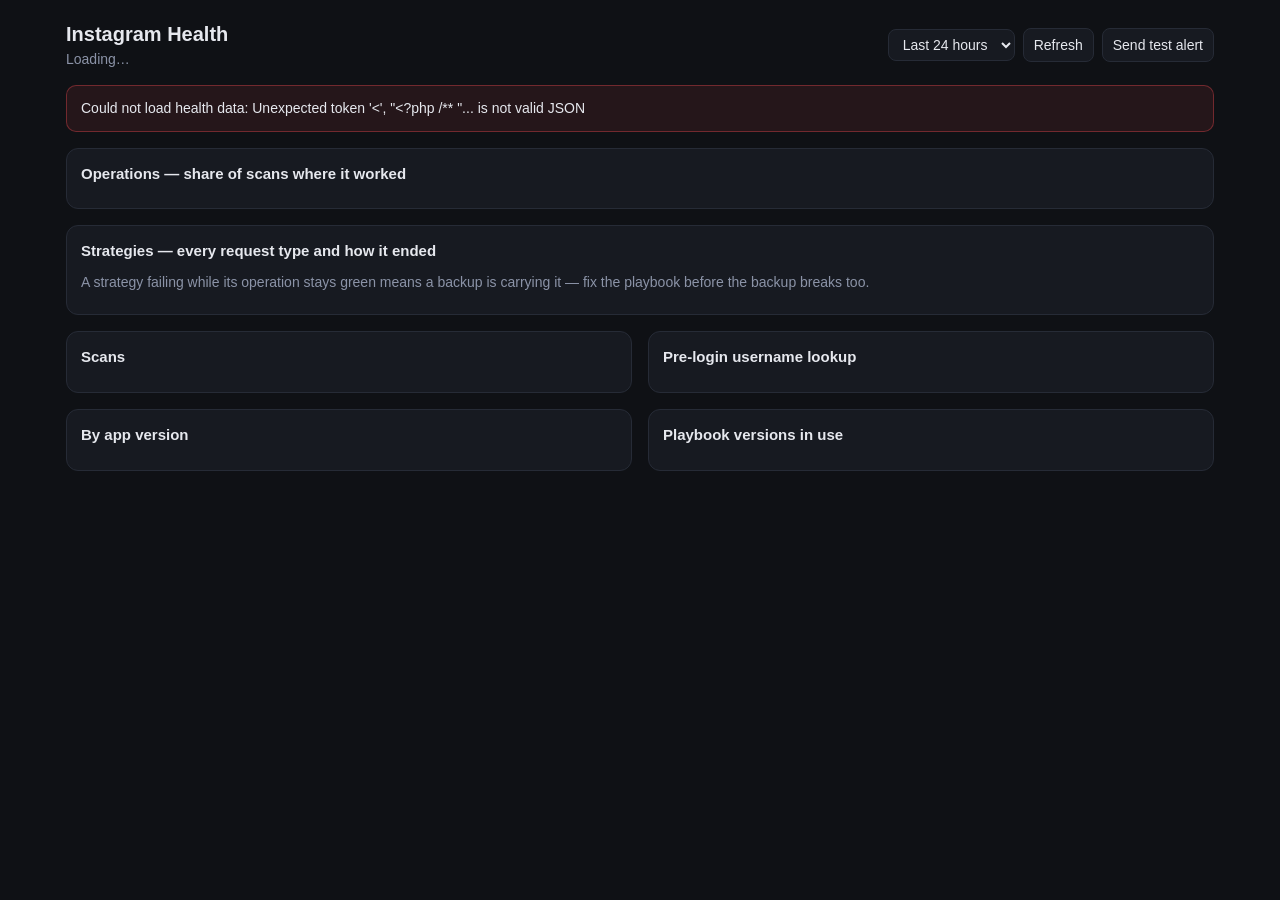
<file: dashboard/ig-health.html>
<!doctype html>
<html lang="en">
<head>
<meta charset="utf-8">
<meta name="viewport" content="width=device-width, initial-scale=1">
<title>Instagram Health — Unfollow Tracker</title>
<style>
  :root {
    --bg: #0f1115; --panel: #171a21; --line: #262b36; --text: #e6e8ee; --muted: #8b93a7;
    --ok: #2fb56a; --warn: #e0a23a; --bad: #e5484d; --none: #2a2f3a;
  }
  * { box-sizing: border-box; }
  body { margin: 0; background: var(--bg); color: var(--text); font: 14px/1.45 -apple-system, BlinkMacSystemFont, "Segoe UI", Roboto, sans-serif; }
  main { max-width: 1180px; margin: 0 auto; padding: 20px 16px 60px; }
  header { display: flex; flex-wrap: wrap; gap: 12px; align-items: center; justify-content: space-between; margin-bottom: 16px; }
  h1 { font-size: 20px; margin: 0; }
  h2 { font-size: 15px; margin: 0 0 10px; }
  .muted { color: var(--muted); }
  .controls { display: flex; gap: 8px; align-items: center; flex-wrap: wrap; }
  select, button { background: var(--panel); color: var(--text); border: 1px solid var(--line); border-radius: 8px; padding: 6px 10px; font: inherit; cursor: pointer; }
  .banner { border-radius: 10px; padding: 12px 14px; margin-bottom: 16px; border: 1px solid var(--line); }
  .banner.ok { background: rgba(47,181,106,.10); border-color: rgba(47,181,106,.35); }
  .banner.bad { background: rgba(229,72,77,.10); border-color: rgba(229,72,77,.4); }
  .banner.warn { background: rgba(224,162,58,.10); border-color: rgba(224,162,58,.4); }
  .banner ul { margin: 6px 0 0; padding-left: 18px; }
  .grid { display: grid; grid-template-columns: repeat(auto-fit, minmax(320px, 1fr)); gap: 16px; }
  section { background: var(--panel); border: 1px solid var(--line); border-radius: 12px; padding: 14px; margin-bottom: 16px; }
  .scroll { overflow-x: auto; }
  table { border-collapse: collapse; width: 100%; }
  th, td { text-align: left; padding: 6px 8px; border-bottom: 1px solid var(--line); white-space: nowrap; }
  th { color: var(--muted); font-weight: 600; font-size: 12px; }
  td.num, th.num { text-align: right; font-variant-numeric: tabular-nums; }
  .pill { display: inline-block; min-width: 54px; text-align: center; border-radius: 999px; padding: 1px 8px; font-weight: 600; font-variant-numeric: tabular-nums; }
  .pill.ok { background: rgba(47,181,106,.18); color: var(--ok); }
  .pill.warn { background: rgba(224,162,58,.18); color: var(--warn); }
  .pill.bad { background: rgba(229,72,77,.18); color: var(--bad); }
  .pill.none { background: var(--none); color: var(--muted); }
  .strip { display: flex; gap: 2px; }
  .cell { width: 10px; height: 18px; border-radius: 2px; background: var(--none); }
  .cell.ok { background: var(--ok); } .cell.warn { background: var(--warn); } .cell.bad { background: var(--bad); }
  .kv { display: flex; flex-wrap: wrap; gap: 6px 14px; }
  .kv span b { font-variant-numeric: tabular-nums; }
  .reasons { color: var(--muted); font-size: 12px; white-space: normal; min-width: 220px; }
</style>
</head>
<body>
<main>
  <header>
    <div>
      <h1>Instagram Health</h1>
      <div class="muted" id="meta">Loading…</div>
    </div>
    <div class="controls">
      <select id="hours" aria-label="Time range">
        <option value="6">Last 6 hours</option>
        <option value="24" selected>Last 24 hours</option>
        <option value="72">Last 3 days</option>
      </select>
      <button id="refresh" type="button">Refresh</button>
      <button id="test" type="button">Send test alert</button>
    </div>
  </header>

  <div id="banner" class="banner">Loading…</div>

  <section>
    <h2>Operations — share of scans where it worked</h2>
    <div class="scroll"><table id="ops"></table></div>
  </section>

  <section>
    <h2>Strategies — every request type and how it ended</h2>
    <p class="muted" style="margin:0 0 8px">A strategy failing while its operation stays green means a backup is carrying it — fix the playbook before the backup breaks too.</p>
    <div class="scroll"><table id="strategies"></table></div>
  </section>

  <div class="grid">
    <section><h2>Scans</h2><div id="scans"></div></section>
    <section><h2>Pre-login username lookup</h2><div id="prelogin"></div></section>
  </div>

  <div class="grid">
    <section><h2>By app version</h2><div class="scroll"><table id="versions"></table></div></section>
    <section><h2>Playbook versions in use</h2><div id="playbooks"></div></section>
  </div>
</main>

<script>
const KEY_OPS = ['viewer', 'followers', 'following', 'posts', 'likers', 'stories', 'story_viewers', 'profile_lookup', 'prelogin_profile'];
const LABELS = {
  viewer: 'Account profile (name, photo)', followers: 'Followers', following: 'Following', posts: 'Posts',
  likers: 'Post likers (Top Fans, Ghosts)', stories: 'Stories', story_viewers: 'Story viewers',
  profile_lookup: 'Blocker checks', prelogin_profile: 'Pre-login username lookup'
};
const SUCCESS = ['ok', 'empty', 'notFound'];

const $ = (id) => document.getElementById(id);
const esc = (s) => String(s).replace(/[&<>"']/g, (c) => ({ '&': '&amp;', '<': '&lt;', '>': '&gt;', '"': '&quot;', "'": '&#39;' }[c]));
const level = (rate) => rate === null ? 'none' : rate >= 0.9 ? 'ok' : rate >= 0.6 ? 'warn' : 'bad';
const pill = (ok, n) => {
  if (!n) return '<span class="pill none">—</span>';
  const rate = ok / n;
  return `<span class="pill ${level(rate)}" title="${ok} of ${n}">${Math.round(rate * 100)}%</span> <span class="muted">${n}</span>`;
};
const opOrder = (names) => [...KEY_OPS.filter((o) => names.includes(o)), ...names.filter((o) => !KEY_OPS.includes(o)).sort()];
const ago = (iso) => {
  if (!iso) return 'no reports yet';
  const mins = Math.round((Date.now() - Date.parse(iso)) / 60000);
  return mins < 1 ? 'just now' : mins < 60 ? `${mins} min ago` : `${Math.round(mins / 60)} h ago`;
};
const kv = (obj) => Object.entries(obj || {}).sort((a, b) => b[1] - a[1])
  .map(([k, v]) => `<span>${esc(k)}: <b>${v}</b></span>`).join('') || '<span class="muted">none</span>';

function render(d) {
  $('meta').textContent = `Last report ${ago(d.last_report)} · ${d.scans.total} scans · ${d.prelogin.total} lookups in ${d.hours} h`;

  const firing = Object.values((d.alerts && d.alerts.firing) || {});
  const channels = d.channels || {};
  const channelNote = channels.telegram || channels.email
    ? `Alerts go to ${[channels.telegram && 'Telegram', channels.email && 'email'].filter(Boolean).join(' and ')}.`
    : 'No alert channel configured yet — alerts show here only.';
  const banner = $('banner');
  if (!firing.length) {
    banner.className = 'banner ok';
    banner.innerHTML = `<b>All operations healthy.</b> <span class="muted">${esc(channelNote)}</span>`;
  } else {
    const critical = firing.some((a) => a.level === 'critical');
    banner.className = `banner ${critical ? 'bad' : 'warn'}`;
    banner.innerHTML = `<b>${firing.length} alert${firing.length > 1 ? 's' : ''} firing</b> <span class="muted">${esc(channelNote)}</span><ul>` +
      firing.map((a) => `<li>${esc(a.message)} <span class="muted">since ${new Date(a.since * 1000).toLocaleString()}</span></li>`).join('') + '</ul>';
  }

  const hoursShown = Math.min(d.hours, 48);
  const opNames = opOrder(Object.keys(d.ops));
  $('ops').innerHTML = `<tr><th>Operation</th>${d.windows.map((w) => `<th>Last ${w} h</th>`).join('')}<th>Hourly (oldest → now)</th></tr>` +
    (opNames.map((op) => {
      const cells = [];
      for (let h = hoursShown - 1; h >= 0; h--) {
        const t = (d.timeline[op] || {})[h];
        const cls = t ? level(t.ok / t.n) : 'none';
        cells.push(`<div class="cell ${cls}" title="${h} h ago: ${t ? `${t.ok}/${t.n}` : 'no scans'}"></div>`);
      }
      return `<tr><td>${esc(LABELS[op] || op)}</td>${d.windows.map((w) => {
        const x = (d.ops[op] || {})[w]; return `<td>${x ? pill(x.ok, x.n) : pill(0, 0)}</td>`;
      }).join('')}<td><div class="strip">${cells.join('')}</div></td></tr>`;
    }).join('') || `<tr><td colspan="${d.windows.length + 2}" class="muted">No reports in this range.</td></tr>`);

  const rank = (op) => { const i = KEY_OPS.indexOf(op); return i === -1 ? KEY_OPS.length : i; };
  const strategies = d.strategies.slice()
    .sort((a, b) => rank(a.op) - rank(b.op) || a.op.localeCompare(b.op) || b.n - a.n);
  $('strategies').innerHTML = '<tr><th>Operation</th><th>Strategy</th><th class="num">Attempts</th><th>Worked</th><th class="num">Avg ms</th><th>Failures</th></tr>' +
    (strategies.map((s) => {
      const tried = Object.entries(s.outcomes).filter(([o]) => o !== 'skipped').reduce((t, [, n]) => t + n, 0);
      const ok = SUCCESS.reduce((t, o) => t + (s.outcomes[o] || 0), 0);
      const failures = Object.entries(s.outcomes).filter(([o]) => !SUCCESS.includes(o) && o !== 'skipped')
        .sort((a, b) => b[1] - a[1]).map(([o, n]) => `${o} ${n}`);
      const statuses = Object.entries(s.statuses).sort((a, b) => b[1] - a[1]).slice(0, 3).map(([st, n]) => `HTTP ${st} ×${n}`);
      return `<tr><td>${esc(s.op)}</td><td>${esc(s.strategy)}</td><td class="num">${s.n}</td><td>${pill(ok, tried)}</td>` +
        `<td class="num">${s.n ? Math.round(s.ms / s.n) : '—'}</td><td class="reasons">${esc([...failures, ...statuses].join(' · ') || '—')}${s.outcomes.skipped ? ` <span class="muted">(skipped ${s.outcomes.skipped})</span>` : ''}</td></tr>`;
    }).join('') || '<tr><td colspan="6" class="muted">No reports in this range.</td></tr>');

  const sc = d.scans;
  const pct = (n) => sc.total ? `${Math.round((n / sc.total) * 100)}%` : '—';
  $('scans').innerHTML = `<p class="kv"><span>Scans: <b>${sc.total}</b></span><span>Username missing: <b>${pct(sc.username_missing)}</b></span><span>Profile photo missing: <b>${pct(sc.profile_pic_missing)}</b></span></p>` +
    `<p class="muted" style="margin:10px 0 4px">How scans ended</p><p class="kv">${kv(sc.outcome)}</p>` +
    `<p class="muted" style="margin:10px 0 4px">Post likes (Top Fans / Ghost Followers)</p><p class="kv">${kv(sc.engagement)}</p>`;

  $('prelogin').innerHTML = `<p class="kv"><span>Lookups: <b>${d.prelogin.total}</b></span></p><p class="kv">${kv(d.prelogin.outcome)}</p>`;

  const vs = Object.entries(d.versions).sort((a, b) => b[1].scans - a[1].scans);
  const vOps = ['viewer', 'followers', 'posts', 'likers'];
  $('versions').innerHTML = `<tr><th>Version</th><th class="num">Scans</th>${vOps.map((o) => `<th>${esc(o)}</th>`).join('')}</tr>` +
    (vs.map(([v, x]) => `<tr><td>${esc(v)}</td><td class="num">${x.scans}</td>${vOps.map((o) => `<td>${x.ops[o] ? pill(x.ops[o].ok, x.ops[o].n) : pill(0, 0)}</td>`).join('')}</tr>`).join('') ||
      '<tr><td colspan="6" class="muted">No scans in this range.</td></tr>');

  $('playbooks').innerHTML = `<p class="kv">${kv(d.playbooks)}</p>`;
}

async function load() {
  try {
    const res = await fetch(`ig_health.php?hours=${$('hours').value}`, { cache: 'no-store' });
    if (!res.ok) throw new Error(`HTTP ${res.status}`);
    render(await res.json());
  } catch (e) {
    $('banner').className = 'banner bad';
    $('banner').textContent = `Could not load health data: ${e.message}`;
  }
}

$('refresh').addEventListener('click', load);
$('hours').addEventListener('change', load);
$('test').addEventListener('click', async () => {
  const button = $('test');
  button.disabled = true;
  try {
    const r = await (await fetch('ig_health.php?action=test_alert', { cache: 'no-store' })).json();
    const configured = r.channels.telegram || r.channels.email;
    alert(!configured ? 'No alert channel configured yet. Add the IG_ALERT_* secrets in GitHub and re-run "Upload Dashboard".'
      : r.sent ? 'Test alert sent.' : 'Sending failed — check the configured channel.');
  } catch (e) {
    alert(`Test failed: ${e.message}`);
  } finally {
    button.disabled = false;
  }
});

load();
setInterval(load, 60000);
</script>
</body>
</html>
</file>
